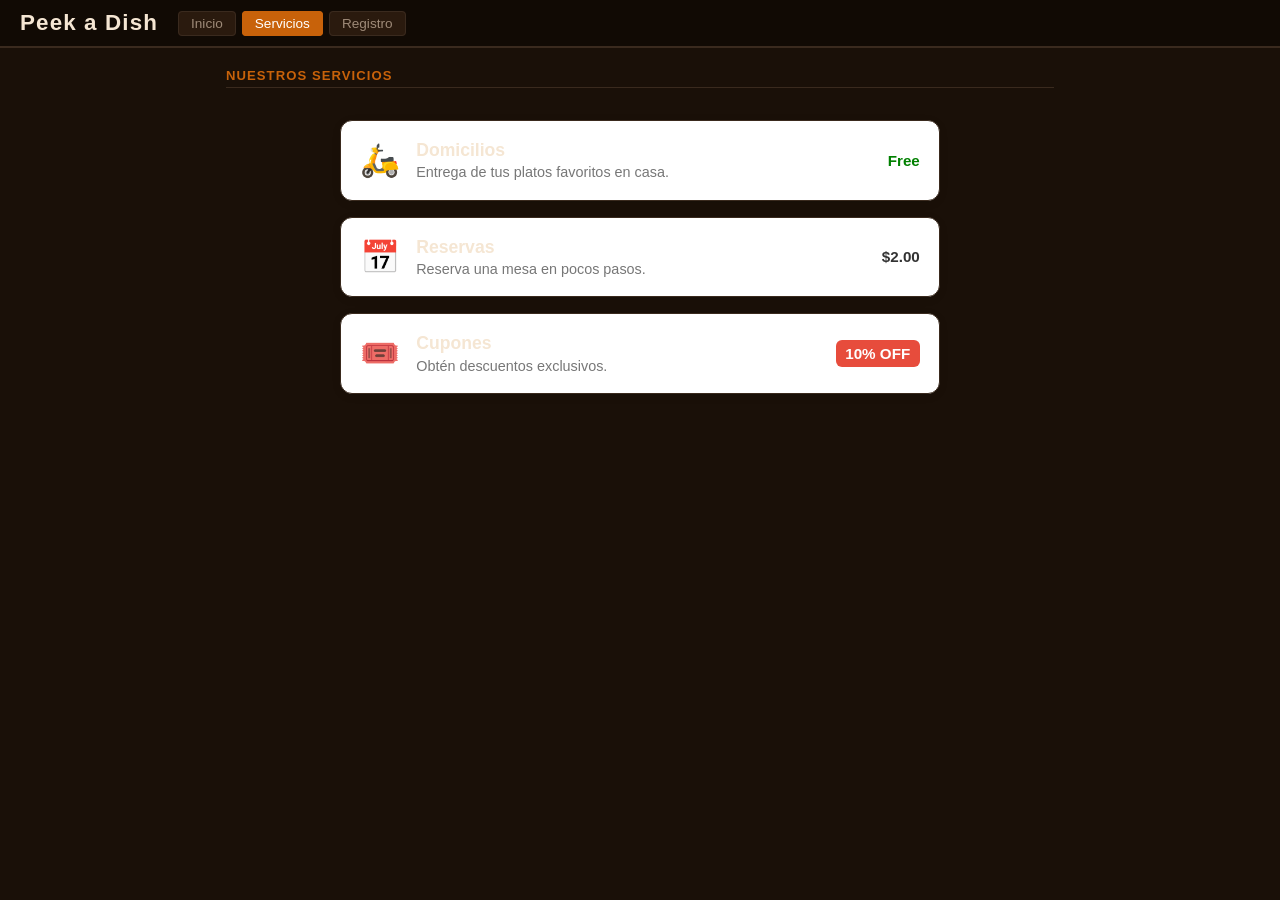
<file: servicios.html>
<!DOCTYPE html>
<html lang="es">
<head>
  <meta charset="UTF-8">
  <meta name="viewport" content="width=device-width, initial-scale=1.0">
  <title>Servicios - Peek a Dish</title>
  <link rel="stylesheet" href="styles.css">
</head>
<body>
  <nav class="navbar">
    <a href="index.html" class="logo">Peek a Dish</a>
    <ul class="nav-links" id="navLinks">
      <li><a href="index.html">Inicio</a></li>
      <li><a href="servicios.html" class="active">Servicios</a></li>
      <li><a href="registro.html">Registro</a></li>
    </ul>
  </nav>

  <div class="page">
    <h2 class="section-title">Nuestros Servicios</h2>
    <div class="servicios-lista">

      <div class="servicio-card">
        <div class="servicio-icon">🛵</div>
        <div class="servicio-info">
          <h3>Domicilios</h3>
          <p>Entrega de tus platos favoritos en casa.</p>
        </div>
        <span class="servicio-precio gratis">Free</span>
      </div>

      <div class="servicio-card">
        <div class="servicio-icon">📅</div>
        <div class="servicio-info">
          <h3>Reservas</h3>
          <p>Reserva una mesa en pocos pasos.</p>
        </div>
        <span class="servicio-precio">$2.00</span>
      </div>

      <div class="servicio-card">
        <div class="servicio-icon">🎟️</div>
        <div class="servicio-info">
          <h3>Cupones</h3>
          <p>Obtén descuentos exclusivos.</p>
        </div>
        <span class="servicio-precio descuento">10% OFF</span>
      </div>

    </div>
  </div>

</body>
</html>
</file>
<file: styles.css>
@import url('https://fonts.googleapis.com/css2?family=Courier+Prime&family=Georgia&display=swap');
* { box-sizing: border-box; margin: 0; padding: 0; }

:root {
  --naranja: #c8620a;
  --fondo: #1a1008;
  --card: #2a1a0e;
  --texto: #f5e6d3;
  --gris: #9e8a78;
  --borde: #3a2a1e;
}

body {
  font-family: Arial, sans-serif;
  font-size: 14px;
  background: var(--fondo);
  color: var(--texto);
}

a { color: var(--naranja); }
a:visited { color: #e07830; }
ul { padding-left: 1.2rem; }
img { max-width: 100%; display: block; }

/* navbar */
.navbar {
  background: #110a04;
  border-bottom: 2px solid var(--borde);
  padding: 10px 20px;
  display: flex;
  align-items: center;
  gap: 20px;
  flex-wrap: wrap;
}
.navbar .logo {
  font-weight: bold;
  font-size: 1.4rem;
  color: var(--texto);
  text-decoration: none;
  letter-spacing: 0.05em;
  display: flex;
  align-items: center;
  gap: 8px;
}


.nav-links {
  display: flex;
  gap: 6px;
  list-style: none;
  padding: 0;
  flex-wrap: wrap;
}
.nav-links a {
  font-size: .85rem;
  padding: 4px 12px;
  border: 1px solid var(--borde);
  background: var(--card);
  color: var(--gris);
  text-decoration: none;
  border-radius: 4px;
}
.nav-links a:hover, .nav-links a.active {
  background: var(--naranja);
  color: white;
  border-color: var(--naranja);
}

/* page body */
.page {
  max-width: 860px;
  margin: 0 auto;
  padding: 20px 16px;
}

/* hero / intro */
.intro {
  border: 1px solid var(--borde);
  background: var(--card);
  padding: 20px;
  margin-bottom: 24px;
  border-radius: 8px;
}
.intro h1 {
  font-family: Georgia, serif;
  font-size: 1.6rem;
  margin-bottom: 6px;
  color: var(--texto);
}
.intro .tagline {
  font-size: .88rem;
  color: var(--gris);
  margin-bottom: 12px;
  font-style: italic;
}
.intro p {
  font-size: .9rem;
  line-height: 1.6;
  color: var(--gris);
  margin-bottom: 10px;
}
.intro-img {
  float: right;
  margin: 0 0 10px 16px;
  width: 240px;
  border: 1px solid var(--borde);
  border-radius: 6px;
}
.clearfix::after { content: ''; display: block; clear: both; }

/* section title */
.section-title {
  font-size: .82rem;
  text-transform: uppercase;
  letter-spacing: .08em;
  color: var(--naranja);
  border-bottom: 1px solid var(--borde);
  padding-bottom: 4px;
  margin-bottom: 14px;
  font-weight: bold;
}

/* about */
.about-block {
  border: 1px solid var(--borde);
  padding: 14px 16px;
  margin-bottom: 24px;
  background: var(--card);
  border-radius: 8px;
}
.about-block h2 {
  font-family: Georgia, serif;
  font-size: 1.1rem;
  margin-bottom: 6px;
  color: var(--texto);
}
.about-block p {
  font-size: .88rem;
  color: var(--gris);
  line-height: 1.6;
  margin-bottom: 8px;
}
.about-stats {
  display: flex;
  gap: 20px;
  font-size: .82rem;
  color: var(--gris);
  margin-top: 8px;
  border-top: 1px dashed var(--borde);
  padding-top: 8px;
}
.about-stats span strong { color: var(--naranja); font-size: 1rem; }

/* dish list */
.dish-list {
  display: grid;
  grid-template-columns: repeat(auto-fill, minmax(190px, 1fr));
  gap: 12px;
  margin-bottom: 24px;
}
.dish-card {
  border: 1px solid var(--borde);
  background: var(--card);
  border-radius: 8px;
  overflow: hidden;
  font-size: .85rem;
}
.dish-card img {
  width: 100%;
  height: 200px;
  object-fit: cover;
  display: block;
}
.dish-card-body { padding: 8px 10px; }
.dish-card-body h3 { font-size: .9rem; margin-bottom: 3px; color: var(--texto); }
.dish-card-body p { color: var(--gris); font-size: .8rem; line-height: 1.4; margin-bottom: 6px; }
.dish-footer { display: flex; justify-content: space-between; align-items: center; }
.dish-price { font-weight: bold; color: var(--naranja); }
.btn-fav { background: none; border: none; cursor: pointer; font-size: .9rem; padding: 0; }
.btn-fav.active { color: var(--naranja); }

/* services */
.servicios-lista {
  display: flex;
  flex-direction: column;
  gap: 1rem;
  max-width: 600px;
  margin: 2rem auto;
}
.servicio-card {
  display: flex;
  align-items: center;
  background: var(--card);
  padding: 1.2rem;
  border-radius: 12px;
  border: 1px solid var(--borde);
  gap: 1rem;
}
.servicio-icon { font-size: 2rem; }
.servicio-info { flex: 1; }
.servicio-info h3 { margin: 0; font-size: 1.1rem; color: var(--texto); }
.servicio-info p { margin: 0.2rem 0 0; color: var(--gris); font-size: 0.9rem; }
.servicio-precio { font-weight: bold; color: var(--texto); }
.servicio-precio.gratis { color: #4caf50; }
.servicio-precio.descuento {
  background: var(--naranja);
  color: white;
  padding: 0.3rem 0.6rem;
  border-radius: 6px;
}

/* footer */
.footer-block {
  border-top: 2px solid var(--borde);
  margin-top: 32px;
  padding-top: 16px;
  font-size: .82rem;
  color: var(--gris);
  display: grid;
  grid-template-columns: 1fr 1fr 1fr;
  gap: 16px;
}
.footer-block h4 {
  font-size: .8rem;
  text-transform: uppercase;
  color: var(--naranja);
  margin-bottom: 6px;
  letter-spacing: .05em;
}
.footer-block ul { list-style: none; padding: 0; }
.footer-block ul li { margin-bottom: 4px; color: var(--gris); }
.footer-block a { color: var(--naranja); font-size: .8rem; }
.footer-copy {
  margin-top: 16px;
  padding-top: 8px;
  border-top: 1px dashed var(--borde);
  font-size: .75rem;
  color: var(--gris);
}

/* auth */
.auth-container {
  display: flex;
  justify-content: center;
  align-items: center;
  min-height: 80vh;
}
.auth-box {
  background: var(--card);
  border: 1px solid var(--borde);
  padding: 2rem;
  border-radius: 12px;
  width: 100%;
  max-width: 400px;
  display: flex;
  flex-direction: column;
  gap: 1rem;
}
.auth-box h2 {
  font-size: 1.8rem;
  color: var(--texto);
}
.auth-box input {
  padding: 0.8rem 1rem;
  border: 1px solid var(--borde);
  border-radius: 8px;
  font-size: 1rem;
  width: 100%;
  background: var(--fondo);
  color: var(--texto);
}
.auth-box input::placeholder { color: var(--gris); }
.auth-box button {
  background: var(--naranja);
  color: white;
  padding: 0.9rem;
  border: none;
  border-radius: 8px;
  font-size: 1rem;
  cursor: pointer;
  font-weight: bold;
}
.auth-box button:hover { background: #a85208; }
.auth-box p { text-align: center; font-size: 0.9rem; color: var(--gris); }
.auth-box a { color: var(--naranja); }

@media (max-width: 600px) {
  .intro-img { float: none; width: 100%; margin: 0 0 12px; }
  .footer-block { grid-template-columns: 1fr; }
  .dish-list { grid-template-columns: 1fr 1fr; }
}

/* Register */
.auth-box button {
  background: #c0392b;
  color: white;
  padding: 0.9rem;
  border: none;
  border-radius: 8px;
  font-size: 1rem;
  cursor: pointer;
  font-weight: bold;
}
/*Login*/
.auth-box button:hover {
  background: #a93226;
}

.auth-box p {
  text-align: center;
  font-size: 0.9rem;
}

.auth-box a {
  color: #c0392b;
}
/*Servicios */
.servicios-lista {
  display: flex;
  flex-direction: column;
  gap: 1rem;
  max-width: 600px;
  margin: 2rem auto;
}

.servicio-card {
  display: flex;
  align-items: center;
  background: white;
  padding: 1.2rem;
  border-radius: 12px;
  box-shadow: 0 2px 10px rgba(0,0,0,0.08);
  gap: 1rem;
}

.servicio-icon {
  font-size: 2rem;
}

.servicio-info {
  flex: 1;
}

.servicio-info h3 {
  margin: 0;
  font-size: 1.1rem;
}

.servicio-info p {
  margin: 0.2rem 0 0;
  color: #777;
  font-size: 0.9rem;
}

.servicio-precio {
  font-weight: bold;
  font-size: 0.95rem;
  color: #333;
}

.servicio-precio.gratis {
  color: green;
}

.servicio-precio.descuento {
  background: #e74c3c;
  color: white;
  padding: 0.3rem 0.6rem;
  border-radius: 6px;
}
</file>
